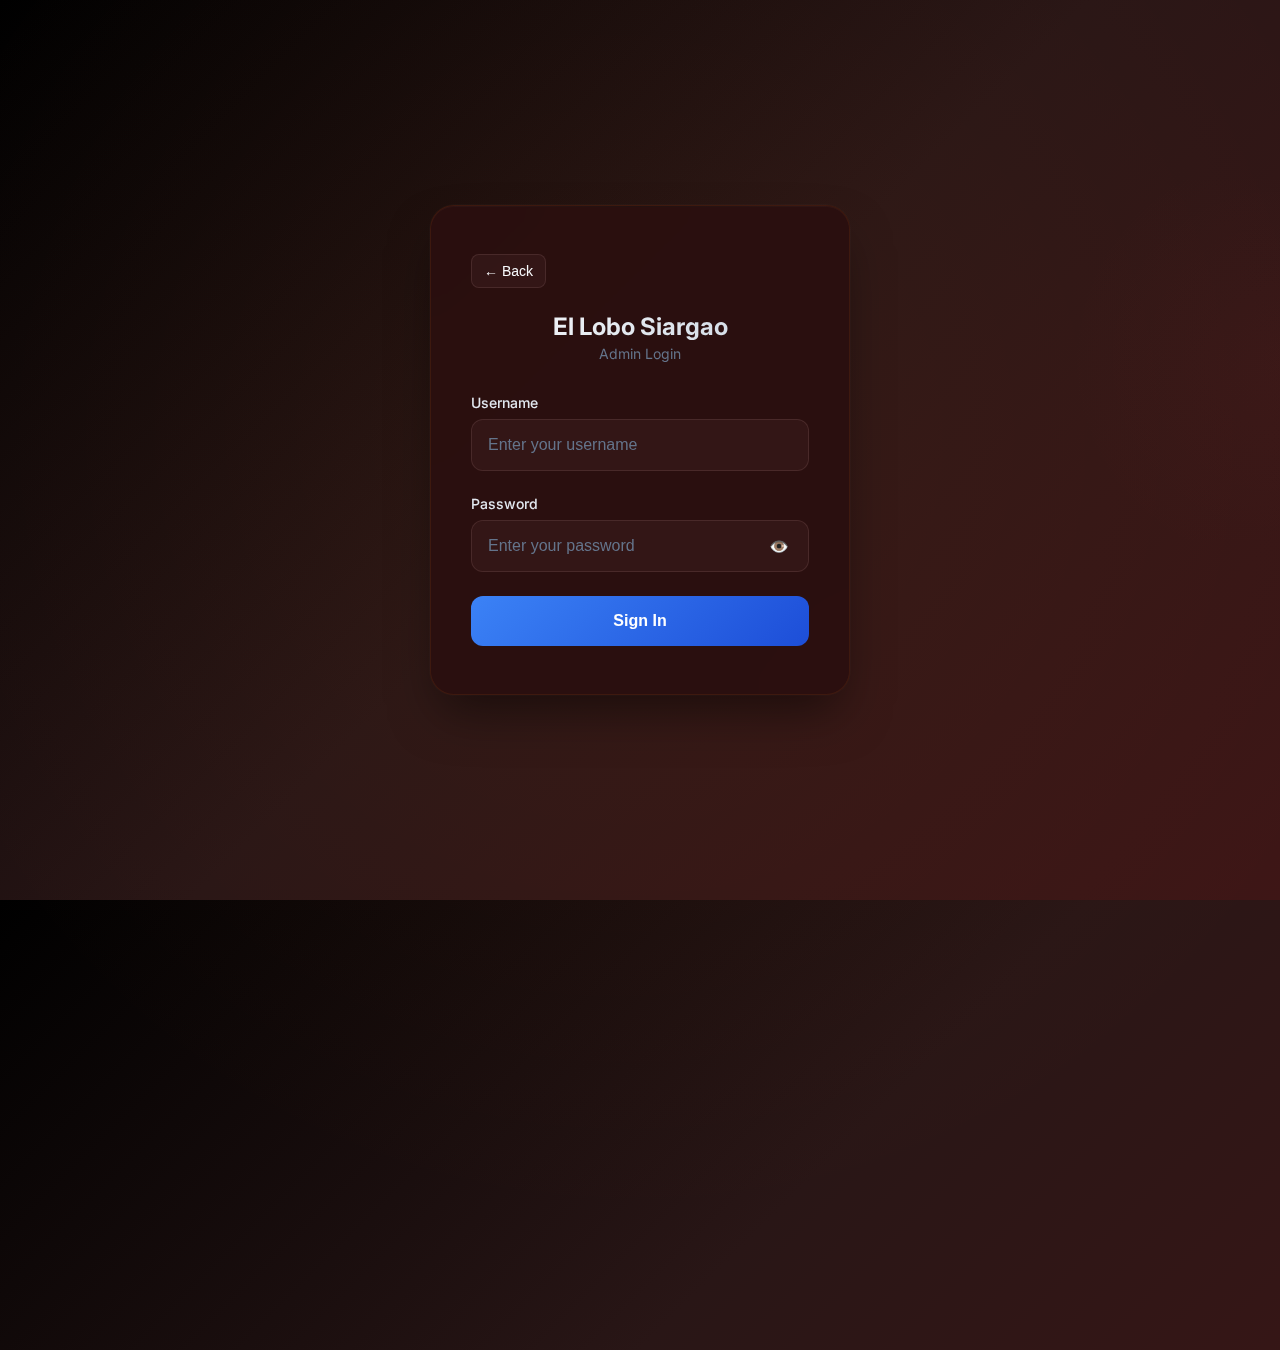
<file: admin-login.html>
<!DOCTYPE html>
<html lang="en">

<head>
  <meta charset="UTF-8" />
  <meta name="viewport" content="width=device-width, initial-scale=1.0" />
  <title>Admin Login - El Lobo Siargao</title>
  <link href="https://fonts.googleapis.com/css2?family=Inter:wght@300;400;500;600;700&display=swap" rel="stylesheet">
  <link href="https://unpkg.com/aos@2.3.1/dist/aos.css" rel="stylesheet">
  <script src="https://unpkg.com/aos@2.3.1/dist/aos.js"></script>
  <style>
    * {
      margin: 0;
      padding: 0;
      box-sizing: border-box;
    }

    body {
      font-family: 'Inter', -apple-system, BlinkMacSystemFont, 'Segoe UI', Roboto, sans-serif;
      background: linear-gradient(135deg, #000000 0%, #291616 50%, #3e1616 100%);
      min-height: 100vh;
      display: flex;
      align-items: center;
      justify-content: center;
      position: relative;
      overflow: hidden;
    }

    /* Animated background elements */
    body::before {
      content: '';
      position: absolute;
      top: -50%;
      left: -50%;
      width: 200%;
      height: 200%;
      background: radial-gradient(circle, rgba(249, 115, 22, 0.05) 0%, transparent 50%);
      animation: float 20s ease-in-out infinite;
      z-index: -1;
    }

    body::after {
      content: '';
      position: absolute;
      top: 20%;
      right: -20%;
      width: 40%;
      height: 40%;
      background: radial-gradient(circle, rgba(239, 68, 68, 0.03) 0%, transparent 70%);
      animation: float 15s ease-in-out infinite reverse;
      z-index: -1;
    }

    @keyframes float {

      0%,
      100% {
        transform: translateY(0px) rotate(0deg);
      }

      50% {
        transform: translateY(-20px) rotate(180deg);
      }
    }

    .login-container {
      background: rgba(42, 15, 15, 0.95);
      backdrop-filter: blur(20px);
      border: 1px solid rgba(249, 115, 22, 0.1);
      border-radius: 24px;
      padding: 48px 40px;
      width: 100%;
      max-width: 420px;
      box-shadow:
        0 25px 50px -12px rgba(0, 0, 0, 0.5),
        0 0 0 1px rgba(255, 255, 255, 0.02),
        inset 0 1px 0 rgba(255, 255, 255, 0.03);
      position: relative;
      overflow: hidden;
    }

    .login-container::before {
      content: '';
      position: absolute;
      top: 0;
      left: 0;
      right: 0;
      height: 1px;
      background: linear-gradient(90deg, transparent, rgba(15, 12, 10, 0.4), transparent);
    }

    .header-section {
      margin-bottom: 32px;
    }

    .back-button {
      background: rgba(59, 30, 30, 0.5);
      border: 1px solid rgba(105, 71, 71, 0.4);
      border-radius: 8px;
      padding: 8px 12px;
      color: #f8fafc;
      font-size: 14px;
      cursor: pointer;
      transition: all 0.3s ease;
      margin-bottom: 24px;
      display: inline-flex;
      align-items: center;
      gap: 8px;
    }

    .back-button:hover {
      background: rgba(59, 30, 30, 0.8);
      border-color: #f97316;
      color: #f97316;
      transform: translateX(-2px);
    }

    .title-section {
      text-align: center;
    }

    .brand-title {
      color: #f8fafc;
      font-size: 24px;
      font-weight: 700;
      margin-bottom: 4px;
      background: linear-gradient(135deg, #f8fafc, #cbd5e1);
      -webkit-background-clip: text;
      -webkit-text-fill-color: transparent;
      background-clip: text;
    }

    .brand-subtitle {
      color: #64748b;
      font-size: 14px;
      font-weight: 400;
    }

    .form-group {
      margin-bottom: 24px;
    }

    .form-label {
      display: block;
      color: #e2e8f0;
      font-size: 14px;
      font-weight: 500;
      margin-bottom: 8px;
    }

    .form-input {
      width: 100%;
      background: rgba(59, 30, 30, 0.5);
      border: 1px solid rgba(105, 71, 71, 0.4);
      border-radius: 12px;
      padding: 16px;
      color: #f8fafc;
      font-size: 16px;
      transition: all 0.3s cubic-bezier(0.4, 0, 0.2, 1);
      outline: none;
    }

    .form-input:focus {
      border-color: #f97316;
      box-shadow: 0 0 0 3px rgba(249, 115, 22, 0.1);
      background: rgba(59, 30, 30, 0.8);
    }

    .form-input::placeholder {
      color: #64748b;
    }

    .password-field {
      position: relative;
    }

    .password-toggle {
      position: absolute;
      right: 16px;
      top: 50%;
      transform: translateY(-50%);
      background: none;
      border: none;
      color: #64748b;
      cursor: pointer;
      font-size: 16px;
      padding: 4px;
      transition: color 0.3s ease;
    }

    .password-toggle:hover {
      color: #f97316;
    }

    .login-button {
      width: 100%;
      background: linear-gradient(135deg, #3b82f6, #1d4ed8);
      border: none;
      border-radius: 12px;
      padding: 16px;
      color: white;
      font-size: 16px;
      font-weight: 600;
      cursor: pointer;
      transition: all 0.3s cubic-bezier(0.4, 0, 0.2, 1);
      position: relative;
      overflow: hidden;
    }

    .login-button::before {
      content: '';
      position: absolute;
      top: 0;
      left: -100%;
      width: 100%;
      height: 100%;
      background: linear-gradient(90deg, transparent, rgba(255, 255, 255, 0.1), transparent);
      transition: left 0.5s;
    }

    .login-button:hover {
      transform: translateY(-2px);
      box-shadow: 0 12px 24px rgba(59, 130, 246, 0.3);
    }

    .login-button:hover::before {
      left: 100%;
    }

    .login-button:active {
      transform: translateY(0);
    }

    .error-message {
      background: rgba(239, 68, 68, 0.1);
      border: 1px solid rgba(239, 68, 68, 0.2);
      border-radius: 8px;
      padding: 12px;
      color: #fca5a5;
      font-size: 14px;
      text-align: center;
      margin-top: 16px;
      display: none;
      animation: slideIn 0.3s ease-out;
    }

    @keyframes slideIn {
      from {
        opacity: 0;
        transform: translateY(-10px);
      }

      to {
        opacity: 1;
        transform: translateY(0);
      }
    }

    .security-badge {
      display: flex;
      align-items: center;
      justify-content: center;
      gap: 8px;
      margin-top: 24px;
      padding: 12px;
      background: rgba(185, 78, 16, 0.1);
      border: 1px solid rgba(185, 78, 16, 0.2);
      border-radius: 8px;
      color: #fdba74;
      font-size: 12px;
    }

    .security-badge::before {
      content: '🔒';
    }

    /* Responsive design */
    @media (max-width: 480px) {
      .login-container {
        margin: 20px;
        padding: 32px 24px;
      }

      .brand-title {
        font-size: 20px;
      }
    }

    /* Loading state */
    .login-button.loading {
      pointer-events: none;
      opacity: 0.7;
    }

    .login-button.loading::after {
      content: '';
      position: absolute;
      top: 50%;
      left: 50%;
      width: 20px;
      height: 20px;
      margin: -10px 0 0 -10px;
      border: 2px solid transparent;
      border-top: 2px solid white;
      border-radius: 50%;
      animation: spin 1s linear infinite;
    }

    @keyframes spin {
      0% {
        transform: rotate(0deg);
      }

      100% {
        transform: rotate(360deg);
      }
    }
  </style>
</head>

<body>
  <div class="login-container" data-aos="fade-down" data-aos-duration="1000">
    <div class="header-section">
      <button type="button" class="back-button" id="backButton">
        ← Back
      </button>
      <div class="title-section">
        <h1 class="brand-title">El Lobo Siargao</h1>
        <p class="brand-subtitle">Admin Login</p>
      </div>
    </div>

    <form id="loginForm">
      <div class="form-group">
        <label for="username" class="form-label">Username</label>
        <input type="text" id="username" class="form-input" placeholder="Enter your username" required
          autocomplete="username">
      </div>

      <div class="form-group">
        <label for="password" class="form-label">Password</label>
        <div class="password-field">
          <input type="password" id="password" class="form-input" placeholder="Enter your password" required
            autocomplete="current-password">
          <button type="button" class="password-toggle" id="passwordToggle">
            👁️
          </button>
        </div>
      </div>

      <button type="submit" class="login-button" id="loginBtn">
        <span id="btnText">Sign In</span>
      </button>

      <div class="error-message" id="errorMsg"></div>
    </form>


  </div>

  <script>
    // Back button functionality
    document.getElementById("backButton").addEventListener("click", function () {
      if (window.history.length > 1) {
        window.history.back();
      } else {
        // If no history, go to a default page or home
        window.location.href = "index.html"; // Change this to your desired default page
      }
    });

    // Password toggle functionality
    document.getElementById("passwordToggle").addEventListener("click", function () {
      const passwordInput = document.getElementById("password");
      const toggleButton = document.getElementById("passwordToggle");

      if (passwordInput.type === "password") {
        passwordInput.type = "text";
        toggleButton.textContent = "🙈";
      } else {
        passwordInput.type = "password";
        toggleButton.textContent = "👁️";
      }
    });

    document.getElementById("loginForm").addEventListener("submit", function (e) {
      e.preventDefault();

      const username = document.getElementById("username").value.trim();
      const password = document.getElementById("password").value;
      const loginBtn = document.getElementById("loginBtn");
      const btnText = document.getElementById("btnText");
      const errorMsg = document.getElementById("errorMsg");

      // Clear previous error
      errorMsg.style.display = 'none';

      // Add loading state
      loginBtn.classList.add('loading');
      btnText.textContent = 'Signing In...';

      // Simulate authentication delay for better UX
      setTimeout(() => {
        // You can change these credentials as needed
        const adminUser = "admin";
        const adminPass = "admin";

        if (username === adminUser && password === adminPass) {
          btnText.textContent = 'Success!';
          setTimeout(() => {
            window.location.href = "admin.html";
          }, 500);
        } else {
          loginBtn.classList.remove('loading');
          btnText.textContent = 'Sign In';
          errorMsg.textContent = "Invalid credentials. Please check your username and password.";
          errorMsg.style.display = 'block';

          // Add shake animation to form
          document.querySelector('.login-container').style.animation = 'shake 0.5s';
          setTimeout(() => {
            document.querySelector('.login-container').style.animation = '';
          }, 500);
        }
      }, 1000);
    });

    // Add shake animation
    const style = document.createElement('style');
    style.textContent = `
      @keyframes shake {
        0%, 100% { transform: translateX(0); }
        25% { transform: translateX(-5px); }
        75% { transform: translateX(5px); }
      }
    `;
    document.head.appendChild(style);
  </script>
  <script>
    AOS.init();
  </script>
</body>

</html>
</file>
